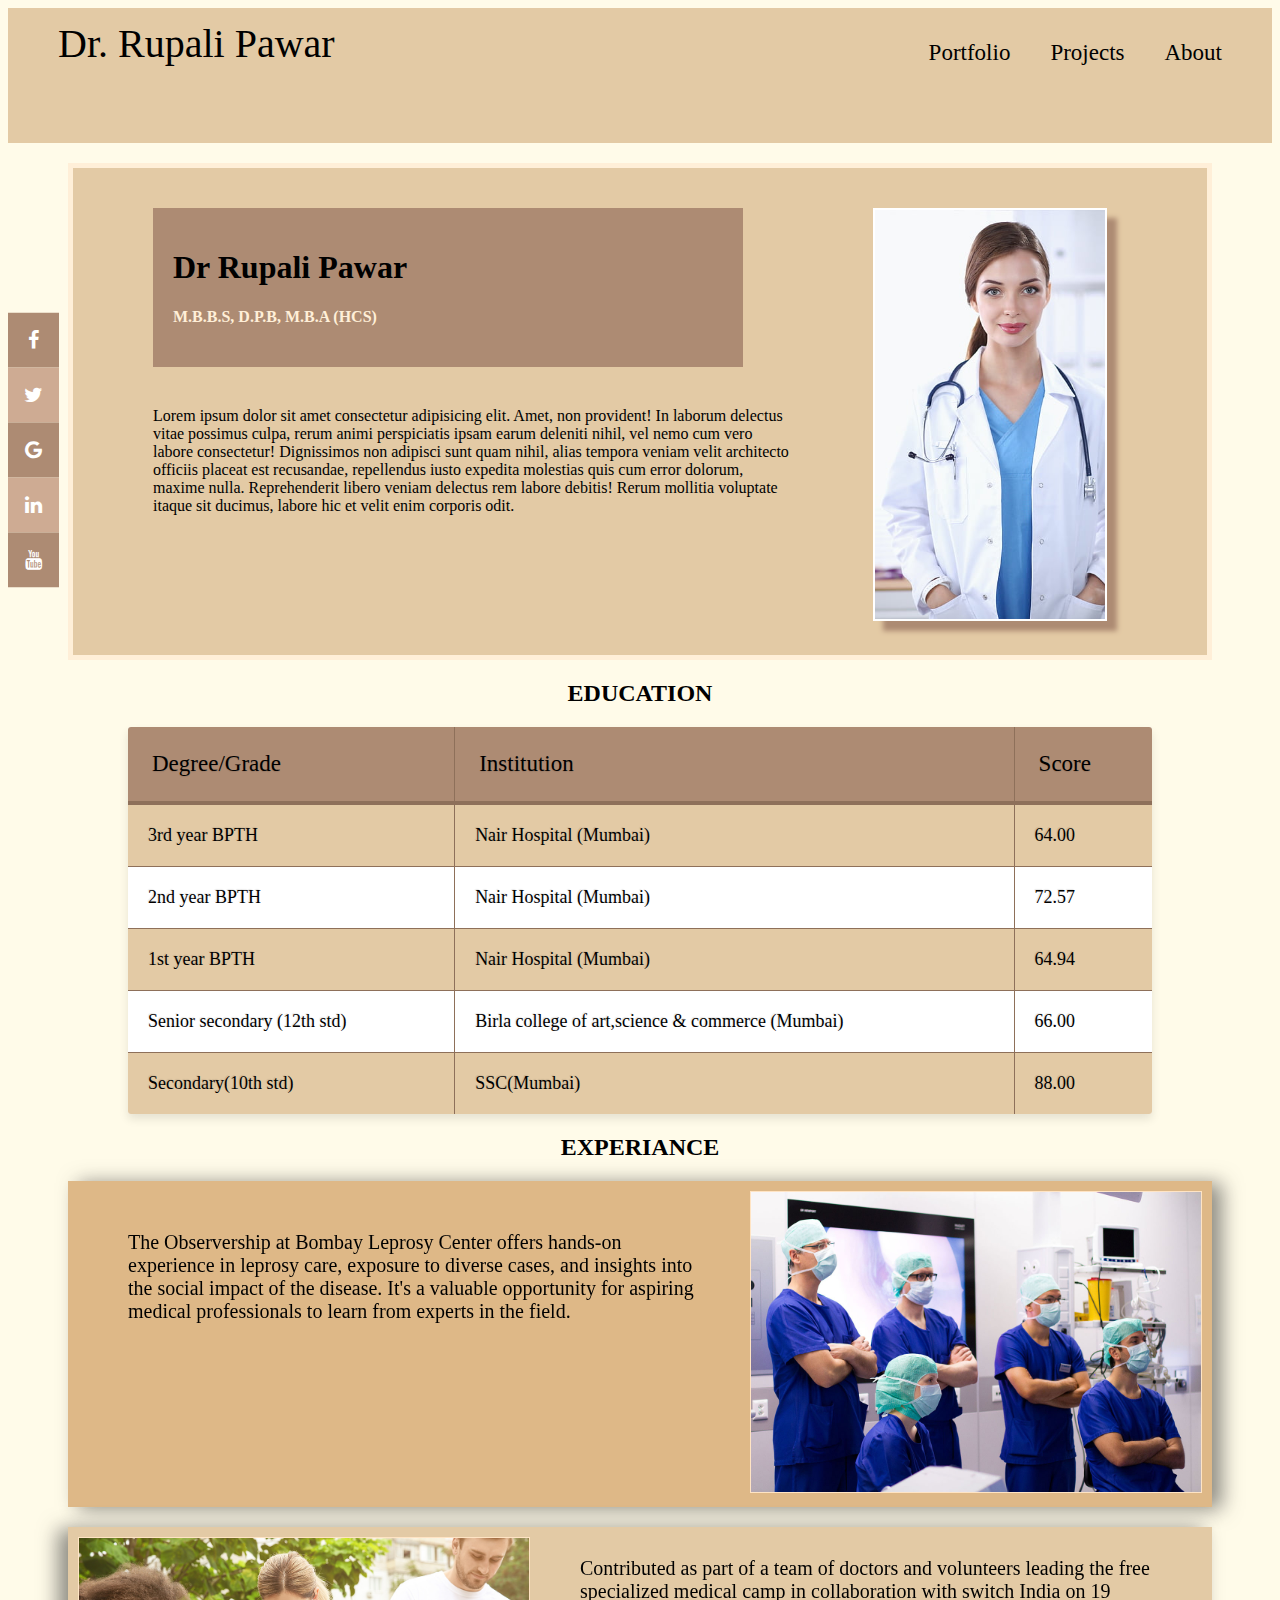
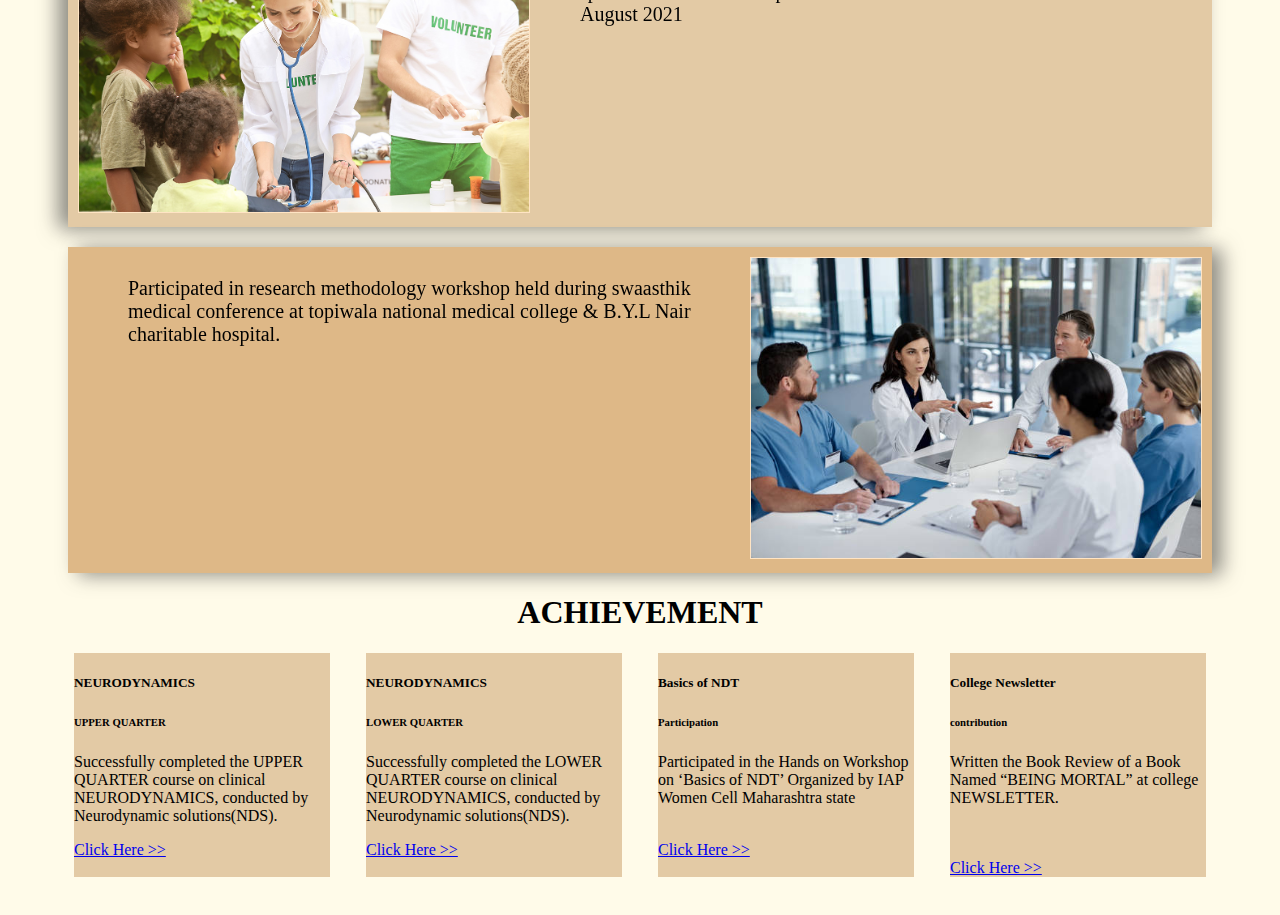
<file: index.html>
<!DOCTYPE html>
<html lang="en">

<head>
    <meta charset="UTF-8">
    <meta name="viewport" content="width=device-width, initial-scale=1.0">
    <title>Hello!!</title>
    <link href="https://cdn.jsdelivr.net/npm/bootstrap@5.3.1/dist/css/bootstrap.min.css" rel="stylesheet"
        integrity="sha384-4bw+/aepP/YC94hEpVNVgiZdgIC5+VKNBQNGCHeKRQN+PtmoHDEXuppvnDJzQIu9" crossorigin="anonymous">
    <script src="https://cdn.jsdelivr.net/npm/bootstrap@5.3.1/dist/js/bootstrap.bundle.min.js"
        integrity="sha384-HwwvtgBNo3bZJJLYd8oVXjrBZt8cqVSpeBNS5n7C8IVInixGAoxmnlMuBnhbgrkm"
        crossorigin="anonymous"></script>
    <link rel="stylesheet" href="https://cdnjs.cloudflare.com/ajax/libs/font-awesome/4.7.0/css/font-awesome.min.css">
    <link rel="stylesheet" href="style.css">
    <link rel="stylesheet" href="Home.css">
</head>

<body>

</body>
<div class="HomeNavbar">
    <ul>
        <li><a href="#home">About</a></li>
        <li><a href="/">Projects</a></li>
        <li><a href="/portfolio.html">Portfolio</a></li>
        <li style="float:left"><a class="active" href="/index.html">Dr. Rupali Pawar</a></li>
    </ul>
</div>
<div class="HomeSoc">
    <div class="icon-bar">
        <a href="#" class="facebook"><i class="fa fa-facebook"></i></a>
        <a href="#" class="twitter"><i class="fa fa-twitter"></i></a>
        <a href="#" class="google"><i class="fa fa-google"></i></a>
        <a href="#" class="linkedin"><i class="fa fa-linkedin"></i></a>
        <a href="#" class="youtube"><i class="fa fa-youtube"></i></a>
    </div>
</div>

<div class="Hero">
    <div class="Home-Card">
        <div class="designation">
            <div class="degree">
                <h1>Dr Rupali Pawar</h1>
                <h4 style="color: #ffefd8;">M.B.B.S, D.P.B, M.B.A (HCS)</h4>
            </div>
            <div class="desc">
                Lorem ipsum dolor sit amet consectetur adipisicing elit. Amet, non provident! In laborum delectus vitae
                possimus culpa, rerum animi perspiciatis ipsam earum deleniti nihil, vel nemo cum vero labore
                consectetur! Dignissimos non adipisci sunt quam nihil, alias tempora veniam velit architecto officiis
                placeat est recusandae, repellendus iusto expedita molestias quis cum error dolorum, maxime nulla.
                Reprehenderit libero veniam delectus rem labore debitis! Rerum mollitia voluptate itaque sit ducimus,
                labore hic et velit enim corporis odit.
            </div>
        </div>
        <div class="Hero-Img">
            <img src="./Media/doc-Hero.jpg" alt="" class="myImg">
        </div>
    </div>
</div>
<div class="education">
    <div class="EduHead">
        <h2>EDUCATION</h2>
    </div>
    <div class="table">
        <table class="table-fill">
            <thead>
                <tr>
                    <th class="text-left">Degree/Grade</th>
                    <th class="text-left">Institution</th>
                    <th class="text-left">Score</th>
                </tr>
            </thead>
            <tbody class="table-hover">
                <tr>
                    <td class="text-left">3rd year BPTH</td>
                    <td class="text-left">Nair Hospital (Mumbai)</td>
                    <td class="text-left">64.00</td>
                </tr>
                <tr>
                    <td class="text-left">2nd year BPTH </td>
                    <td class="text-left">Nair Hospital (Mumbai)</td>
                    <td class="text-left">72.57</td>
                </tr>
                <tr>
                    <td class="text-left">1st year BPTH</td>
                    <td class="text-left">Nair Hospital (Mumbai)</td>
                    <td class="text-left">64.94 </td>
                </tr>
                <tr>
                    <td class="text-left">Senior secondary (12th
                        std)</td>
                    <td class="text-left">Birla college of
                        art,science & commerce
                        (Mumbai)
                    </td>
                    <td class="text-left">66.00</td>
                </tr>
                <tr>
                    <td class="text-left">Secondary(10th std) </td>
                    <td class="text-left">SSC(Mumbai)</td>
                    <td class="text-left">88.00</td>
                </tr>
            </tbody>
        </table>
    </div>
</div>
<div class="experiance">
    <div class="HeadExp">
        <H2>EXPERIANCE</H2>
    </div>
    <div class="expCard">
        <div class="expCard1">
            <div class="expDesc">
                <p>
                    The Observership at Bombay Leprosy Center offers hands-on experience in leprosy care, exposure to
                    diverse cases, and insights into the social impact of the disease. It's a valuable opportunity for
                    aspiring medical professionals to learn from experts in the field.
                </p>
            </div>
            <div class="expImg">
                <img src="./Media/Observership.jpg" alt="" class="card-Img">
            </div>
        </div>
        <div class="expCard2">
            <div class="expImg">
                <img src="./Media/volunteer-medical-student.jpg" alt="" class="card-Img">
            </div>
            <div class="expDesc">
                Contributed as part of a team of doctors and volunteers
                leading the free specialized medical camp in collaboration
                with switch India on 19 August 2021
            </div>
        </div>
        <div class="expCard1">
            <div class="expDesc">
                Participated in research methodology workshop held
                during swaasthik medical conference at topiwala national
                medical college & B.Y.L Nair charitable hospital.
            </div>
            <div class="expImg">
                <img src="./Media/workshop.jpg" alt="" class="card-Img">
            </div>
        </div>
    </div>
</div>
<div class="achivement">
    <div class="Achi-Head">
        <h1>
            ACHIEVEMENT
        </h1>
    </div>
    <div class="row1">
        <div class="card" style="width: 16rem;">
            <div class="card-body">
                <h5 class="card-title">NEURODYNAMICS</h5>
                <h6 class="card-subtitle mb-2 text-body-secondary">UPPER QUARTER</h6>
                <p class="card-text">Successfully completed the UPPER QUARTER course on
                    clinical NEURODYNAMICS, conducted by Neurodynamic
                    solutions(NDS).
                </p>
                <a href="#" class="card-link">Click Here >></a>
            </div>
        </div>
        <div class="card" style="width: 16rem;">
            <div class="card-body">
                <h5 class="card-title">NEURODYNAMICS</h5>
                <h6 class="card-subtitle mb-2 text-body-secondary">LOWER QUARTER</h6>
                <p class="card-text">Successfully completed the LOWER QUARTER course on
                    clinical NEURODYNAMICS, conducted by Neurodynamic
                    solutions(NDS).
                </p>
                <a href="#" class="card-link">Click Here >></a>
            </div>
        </div>
        <div class="card" style="width: 16rem;">
            <div class="card-body">
                <h5 class="card-title">Basics of NDT</h5>
                <h6 class="card-subtitle mb-2 text-body-secondary">Participation</h6>
                <p class="card-text">Participated in the Hands on Workshop on ‘Basics of NDT’ Organized by IAP Women
                    Cell Maharashtra state</p>
                <br>
                <a href="#" class="card-link">Click Here >></a>
            </div>
        </div>
        <div class="card" style="width: 16rem;">
            <div class="card-body">
                <h5 class="card-title">College Newsletter</h5>
                <h6 class="card-subtitle mb-2 text-body-secondary">contribution </h6>
                <p class="card-text">Written the Book Review of a
                    Book Named “BEING
                    MORTAL” at college
                    NEWSLETTER.</p>
                <br><br>
                <a href="#" class="card-link">Click Here >></a>
            </div>
        </div>
    </div>
</div>

</html>
</file>
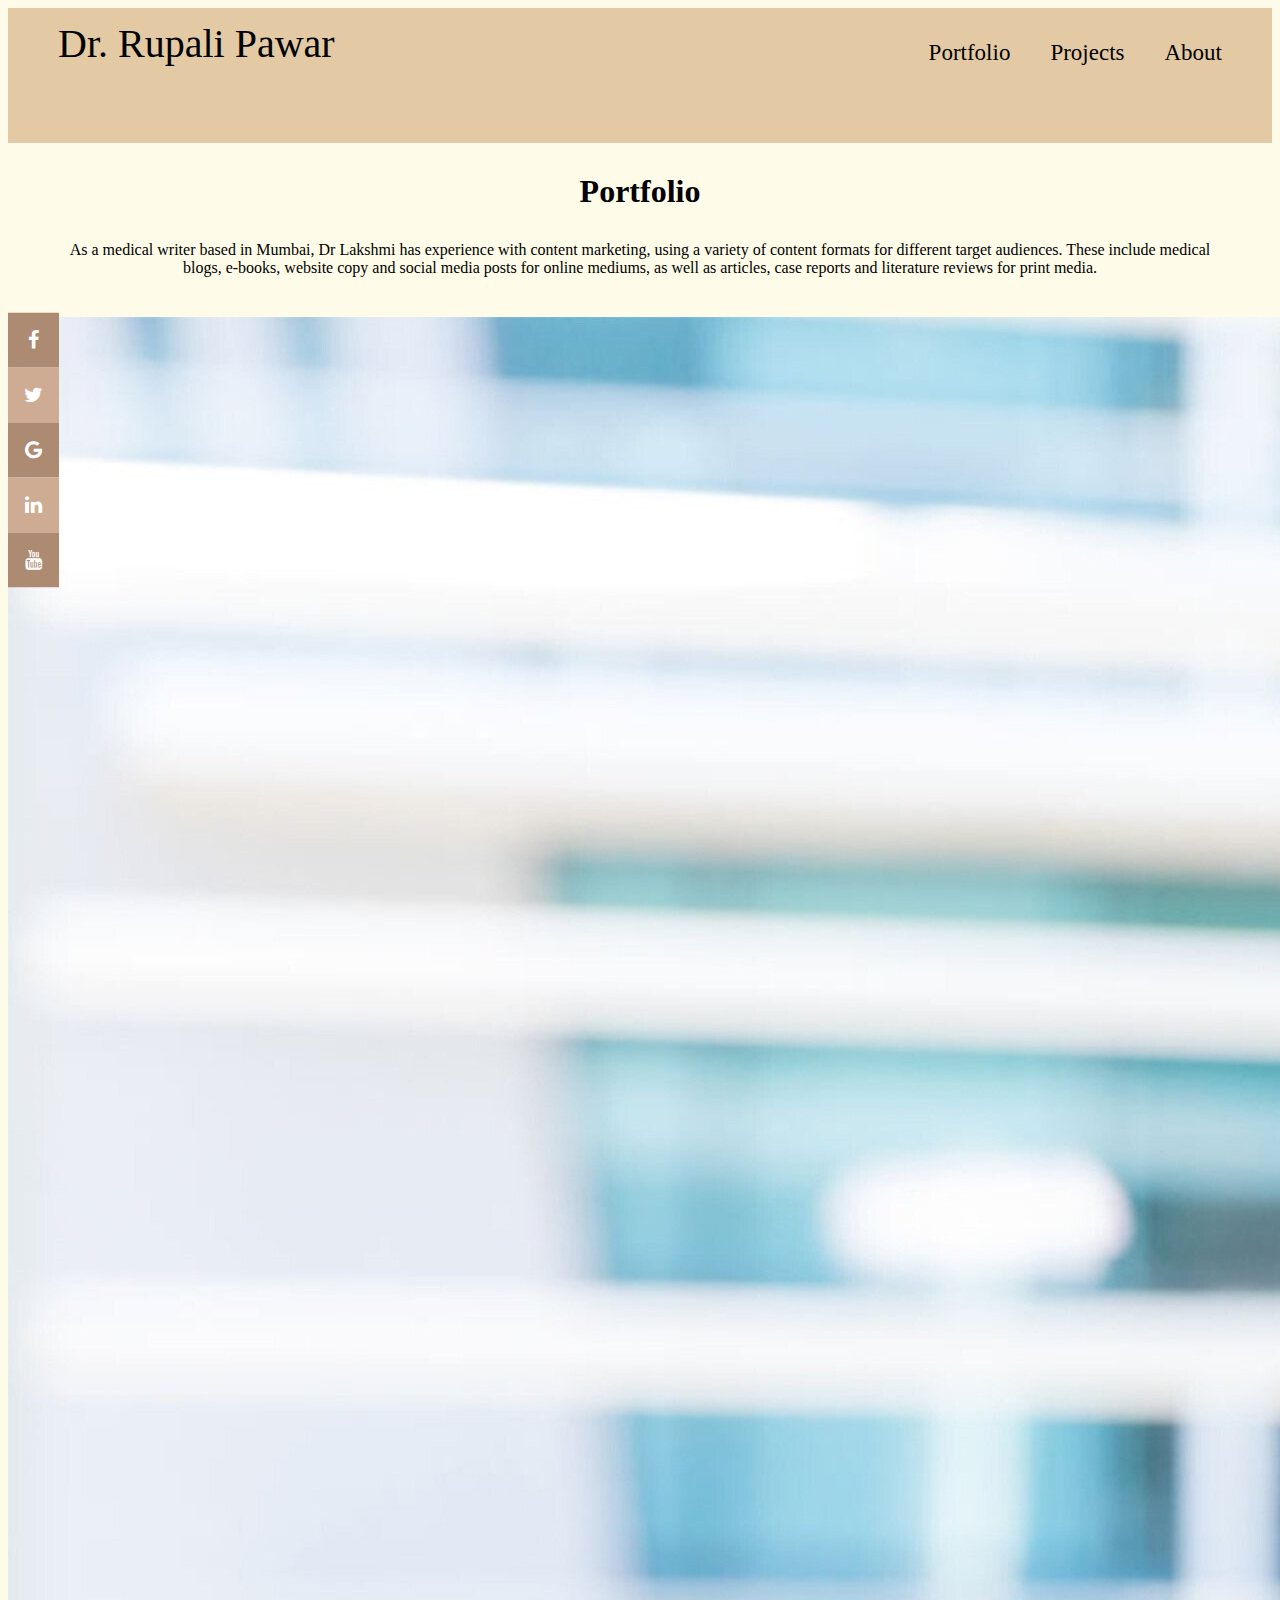
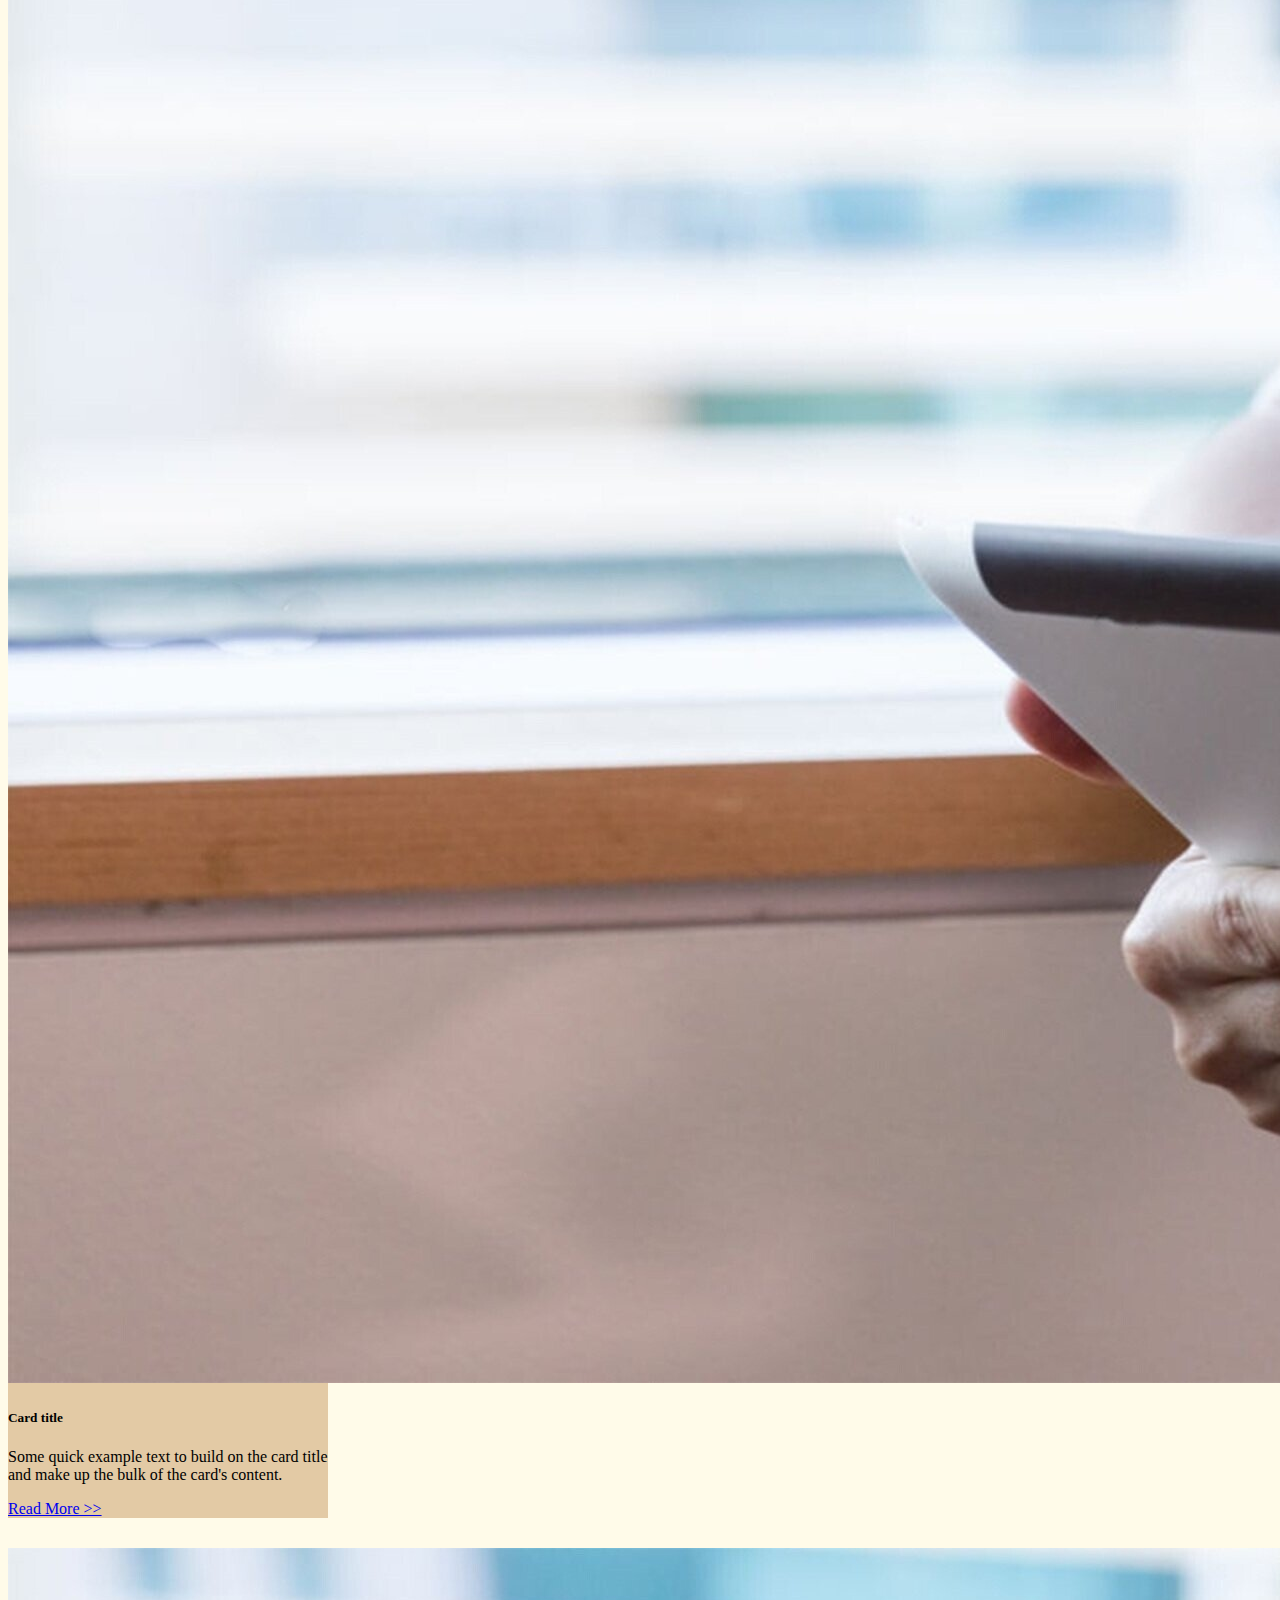
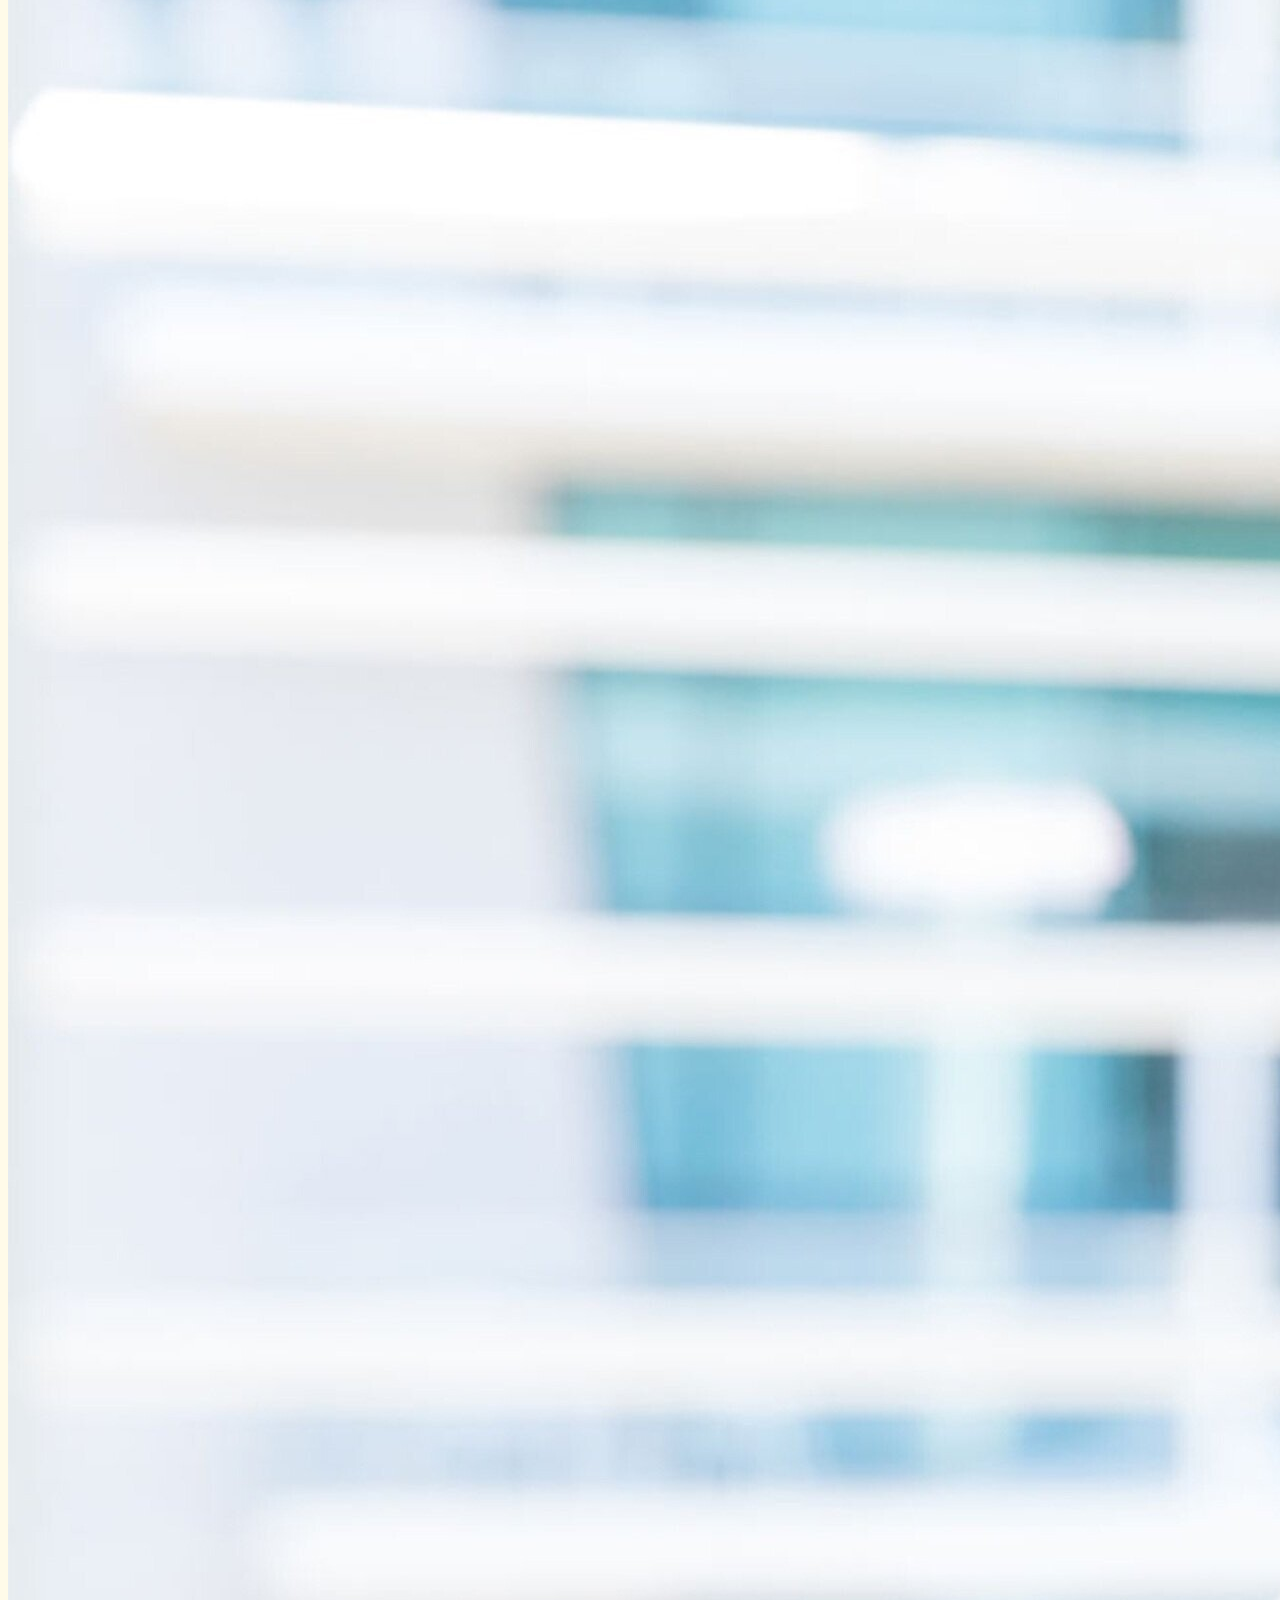
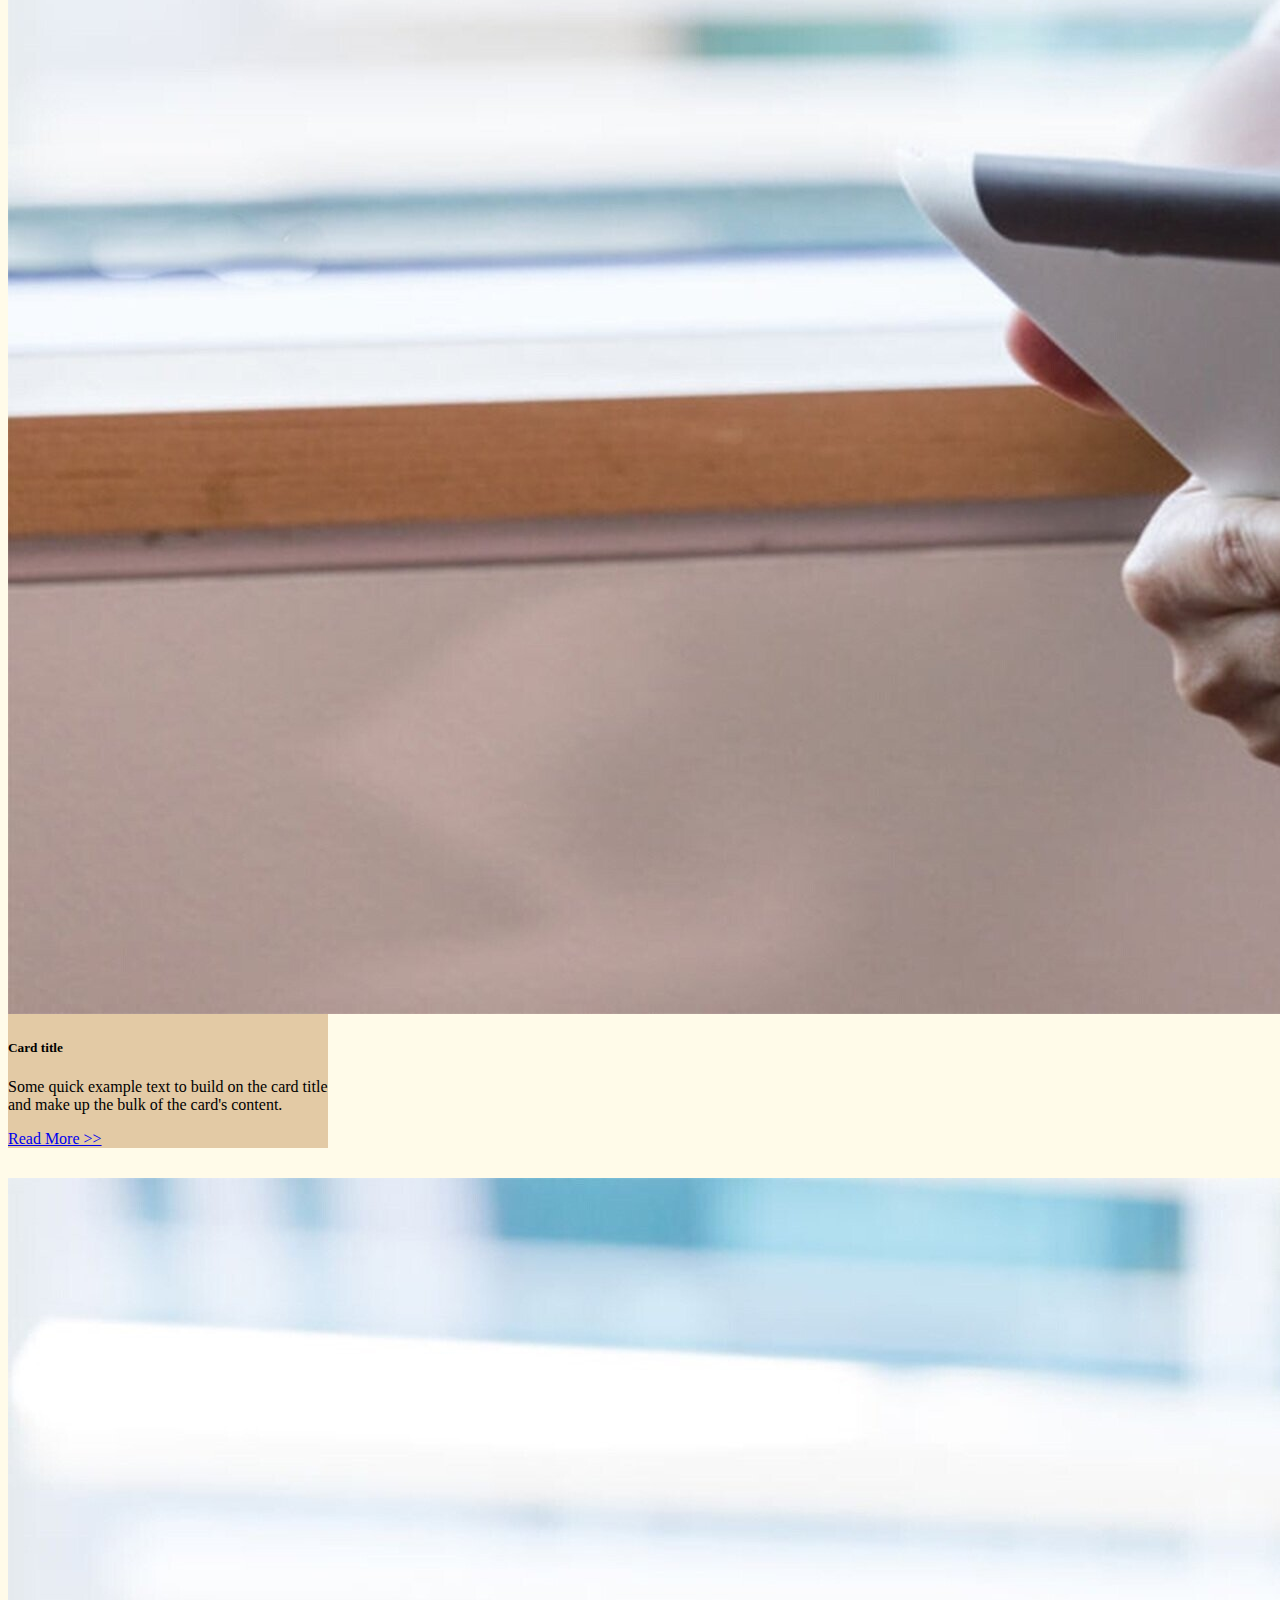
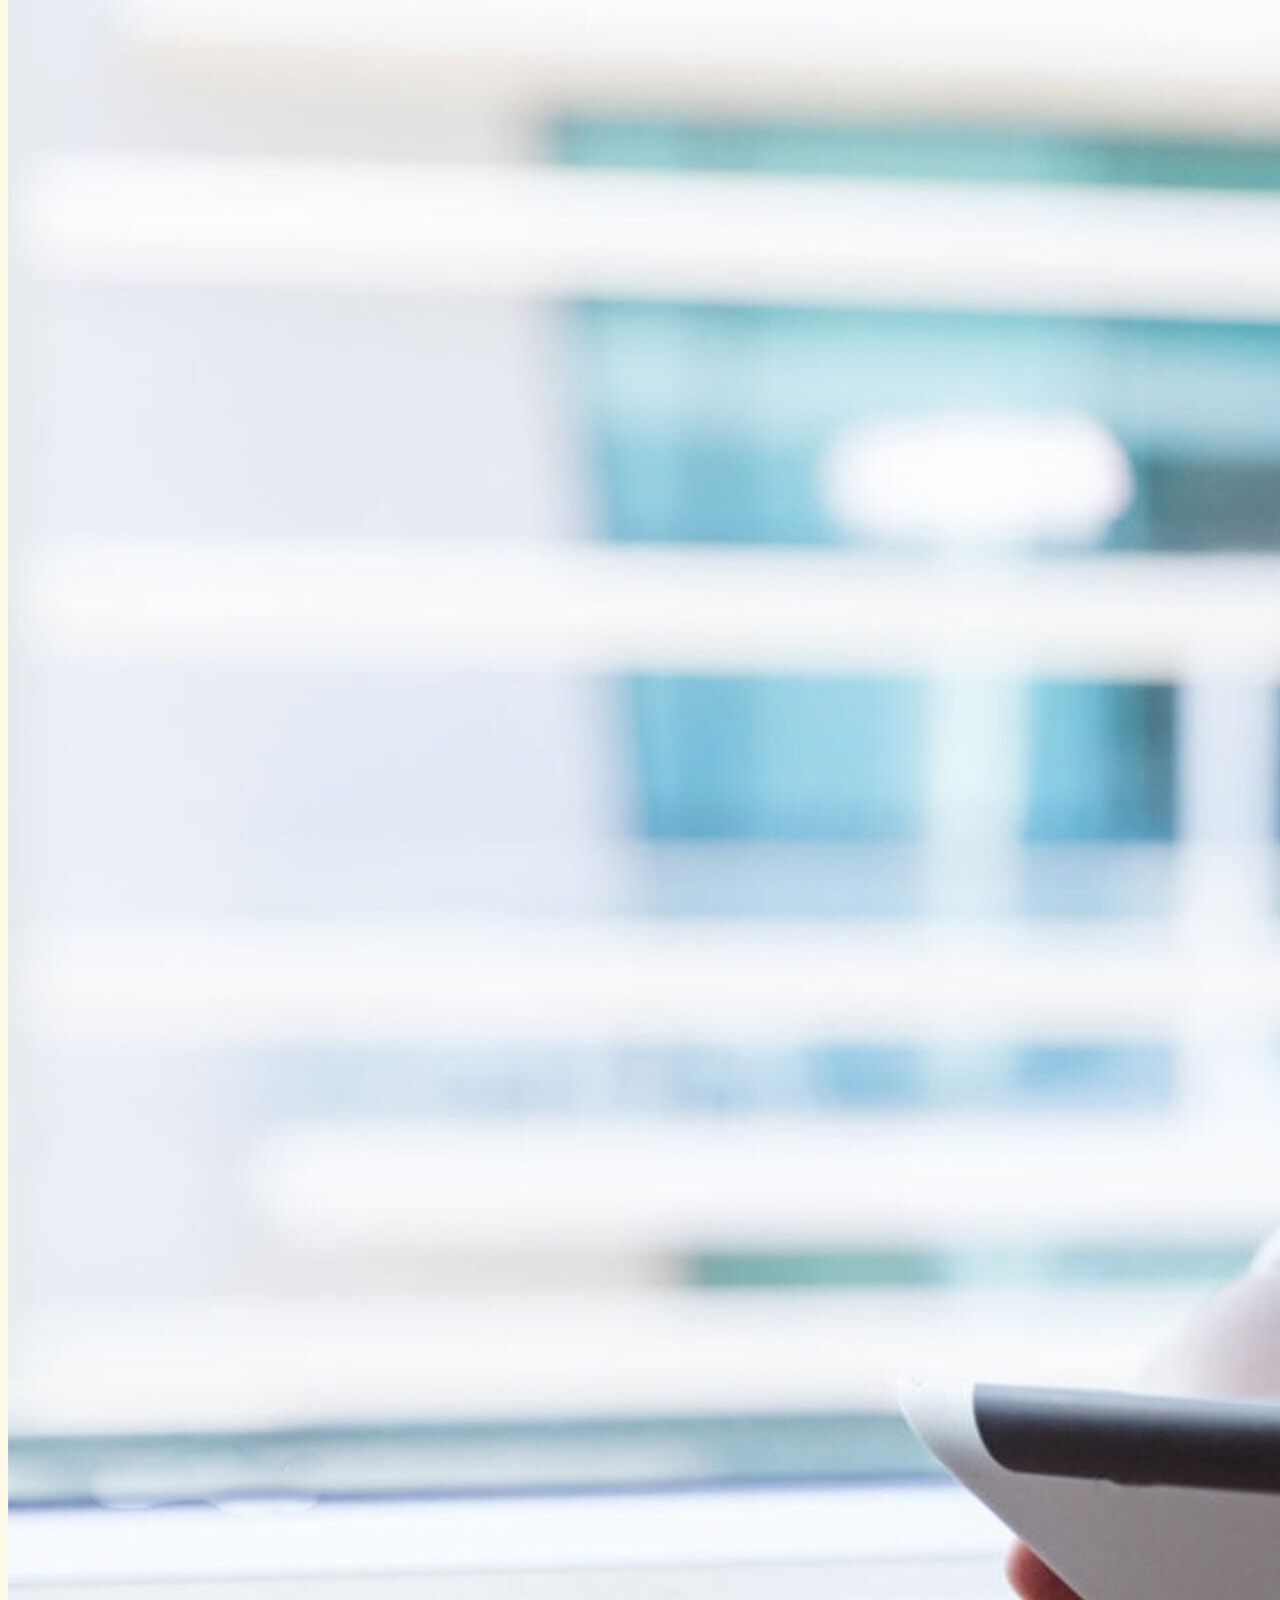
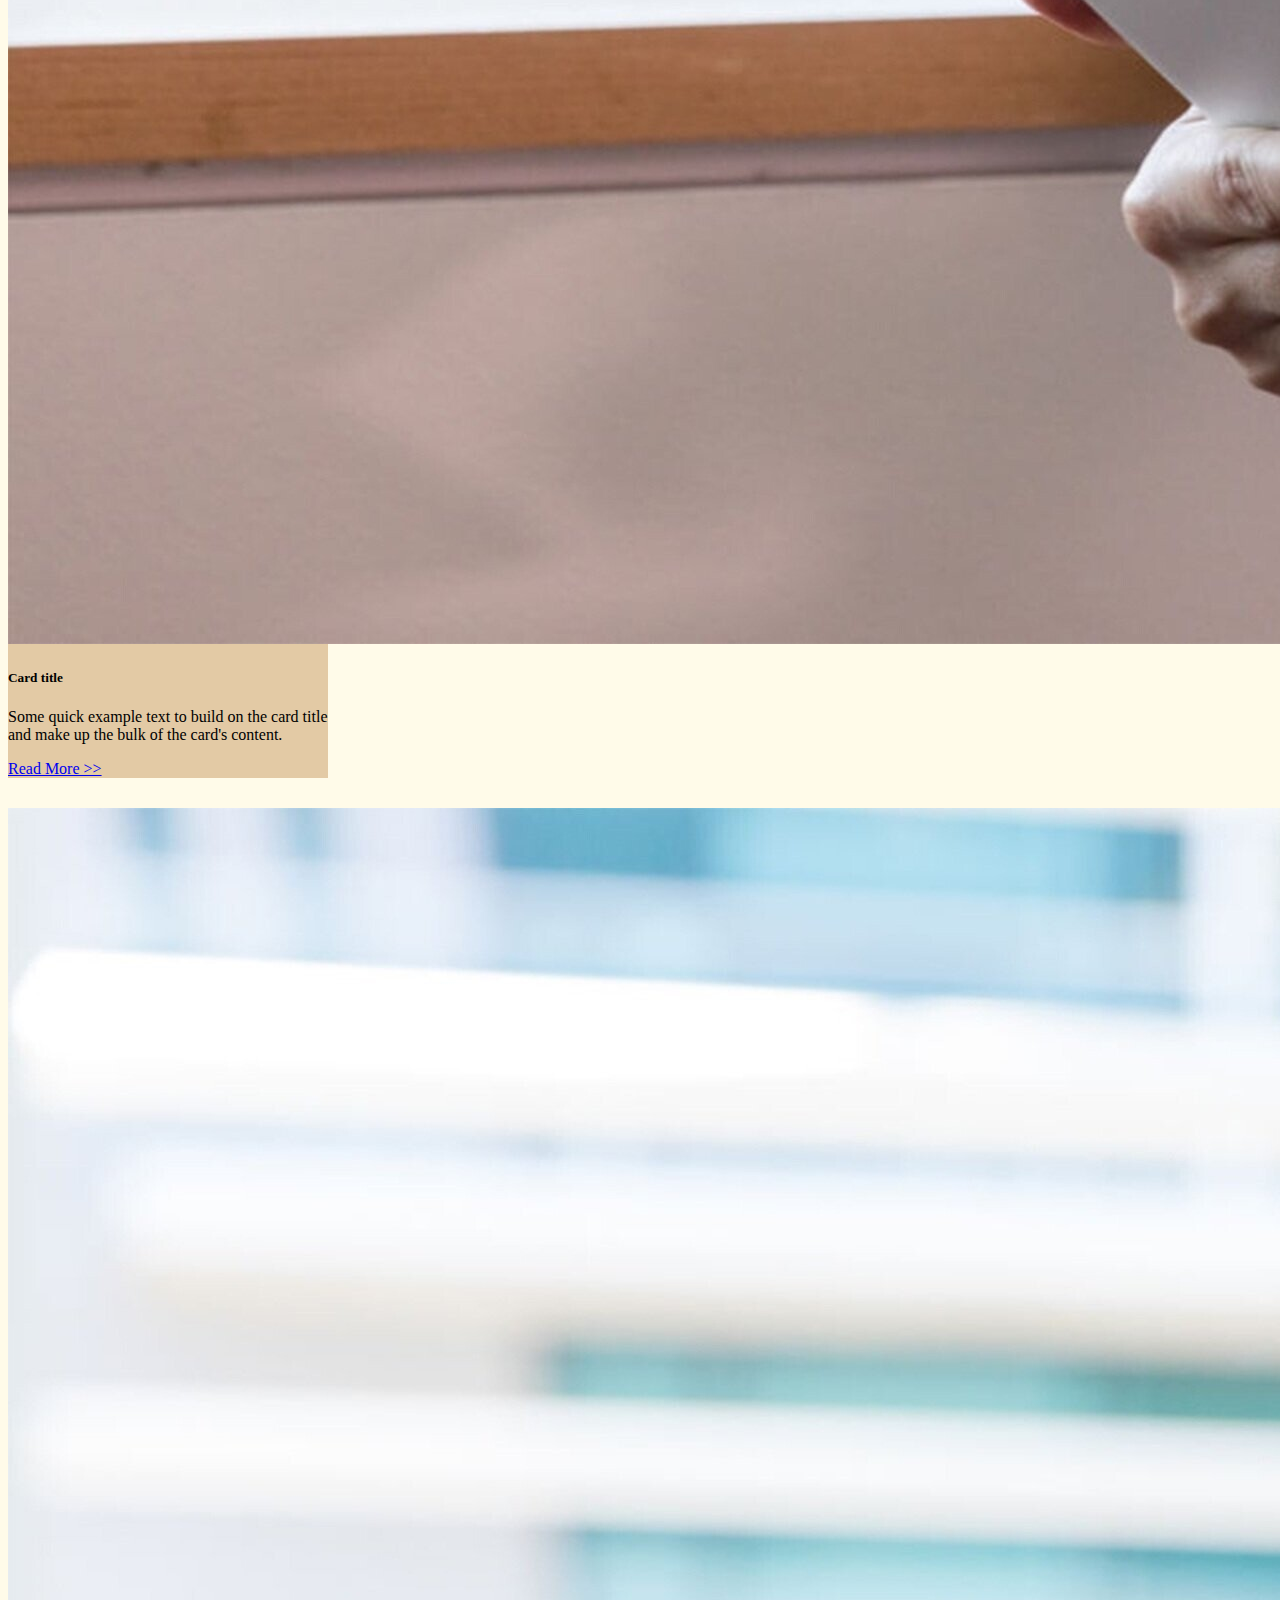
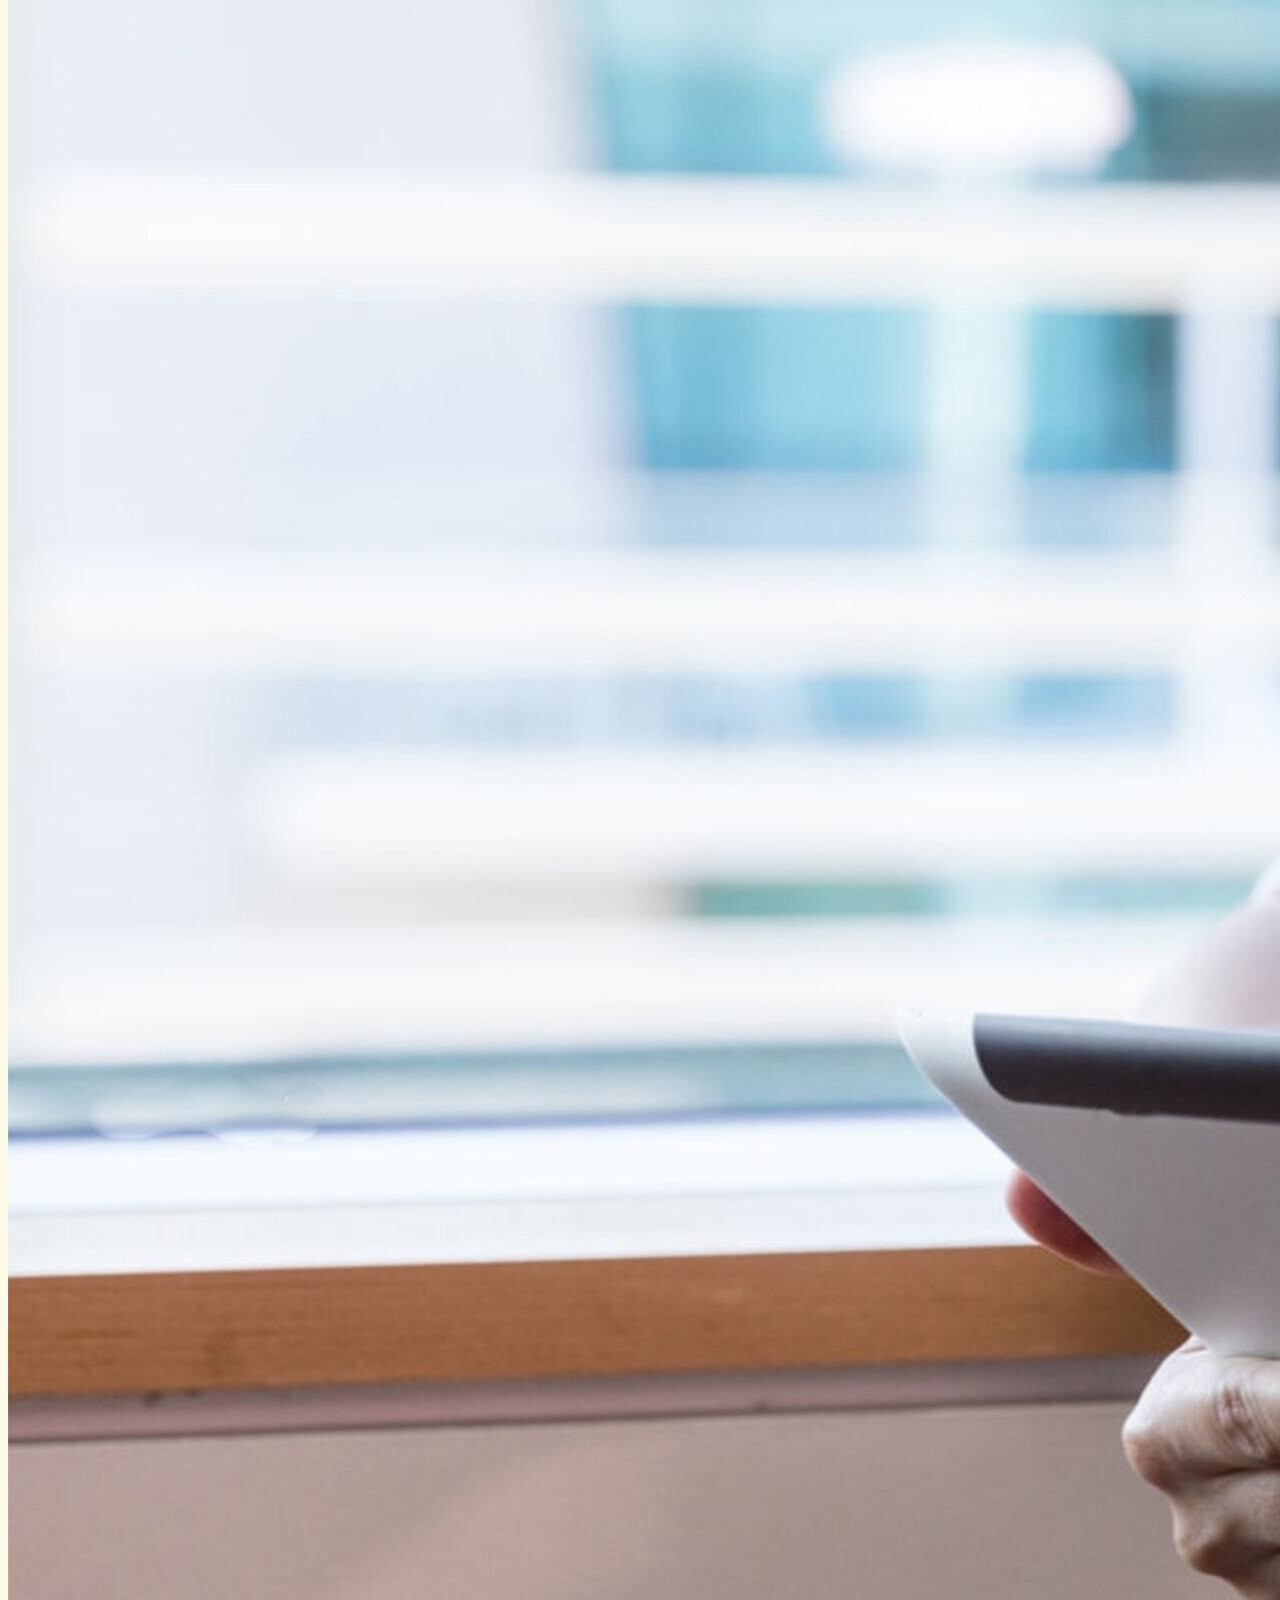
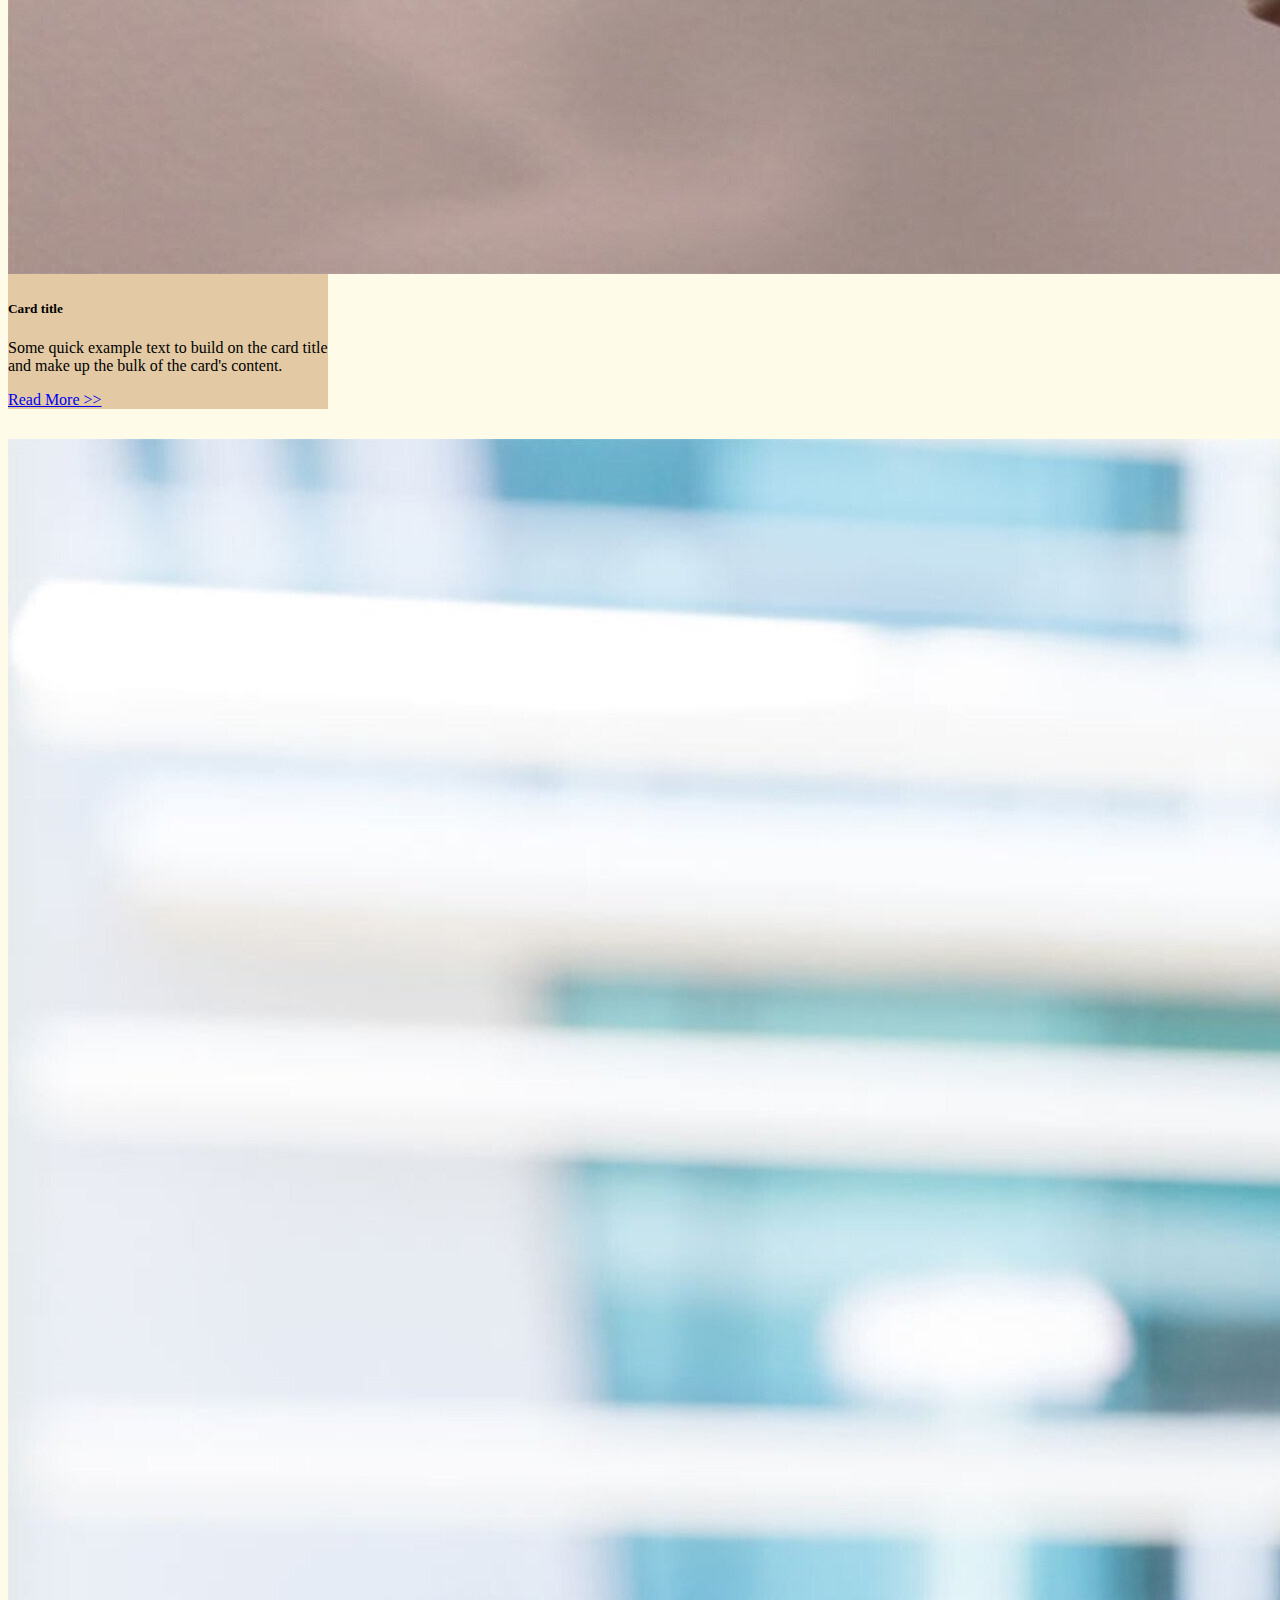
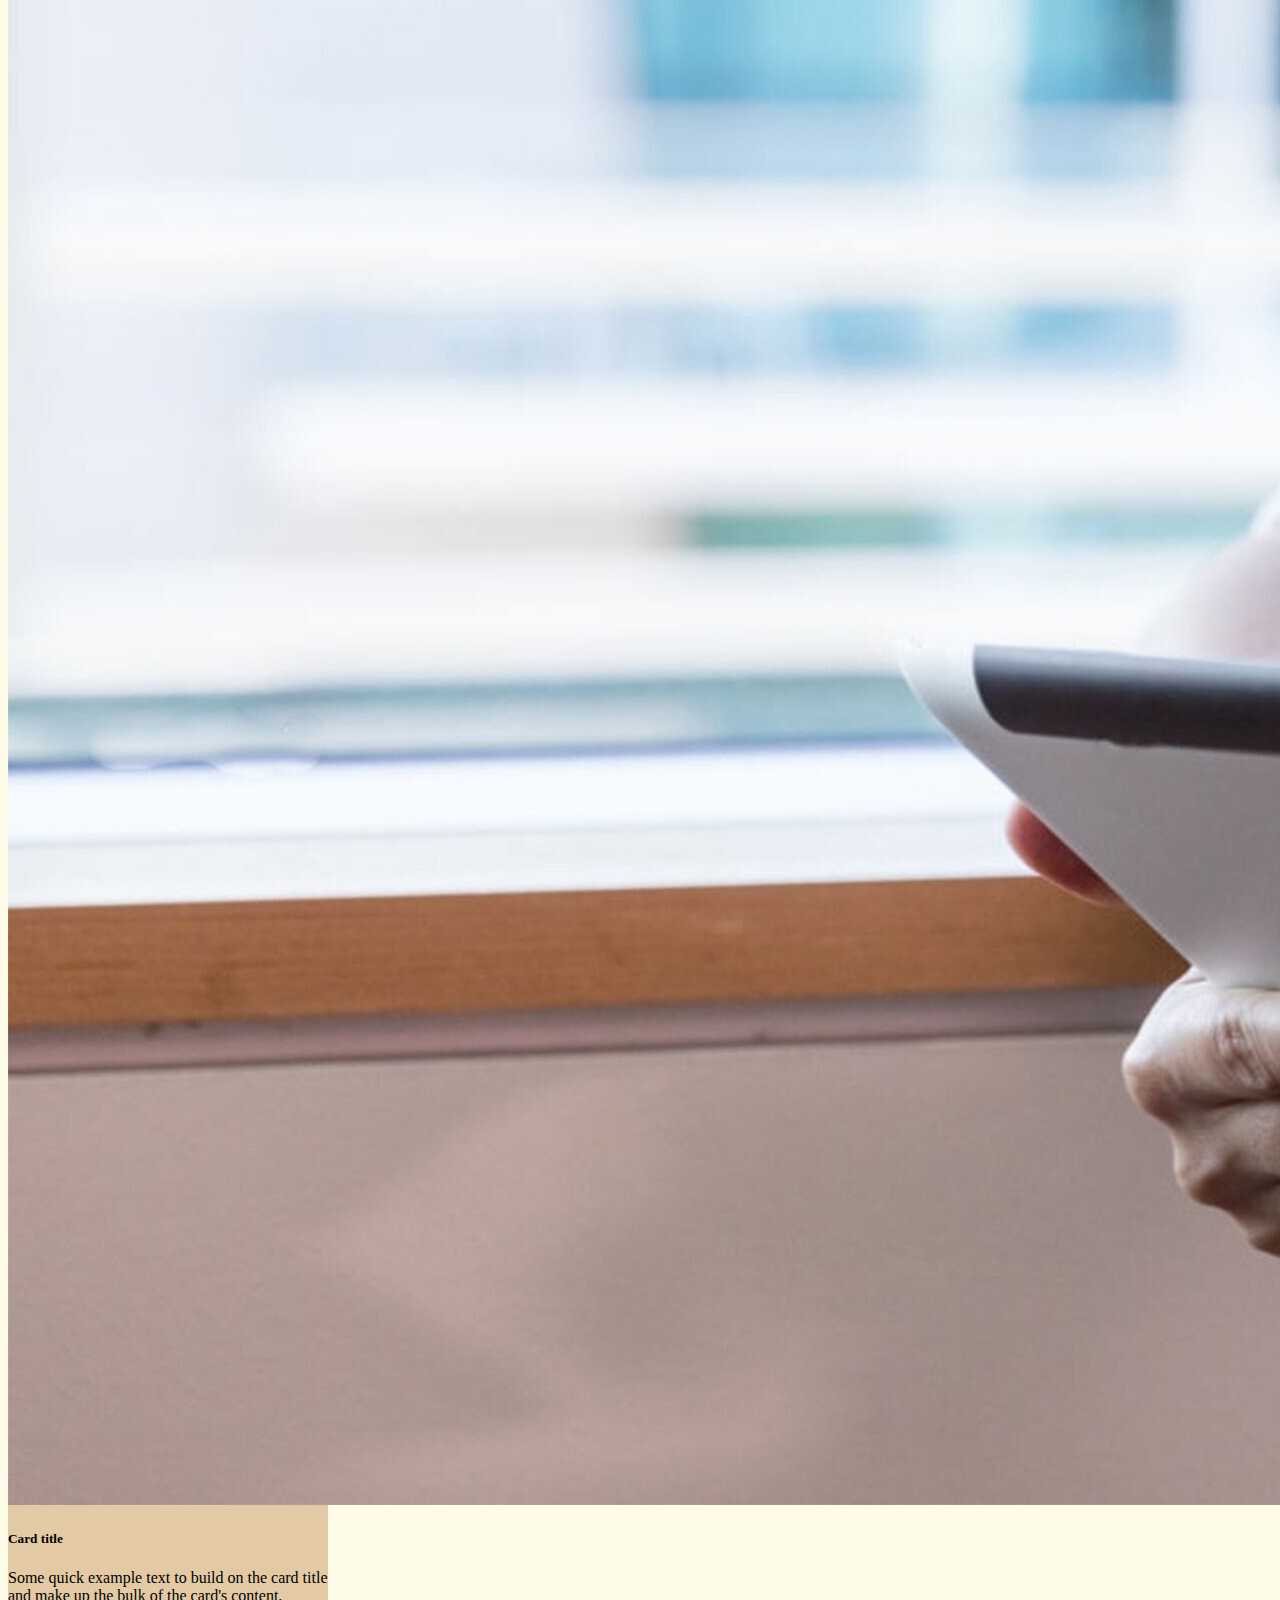
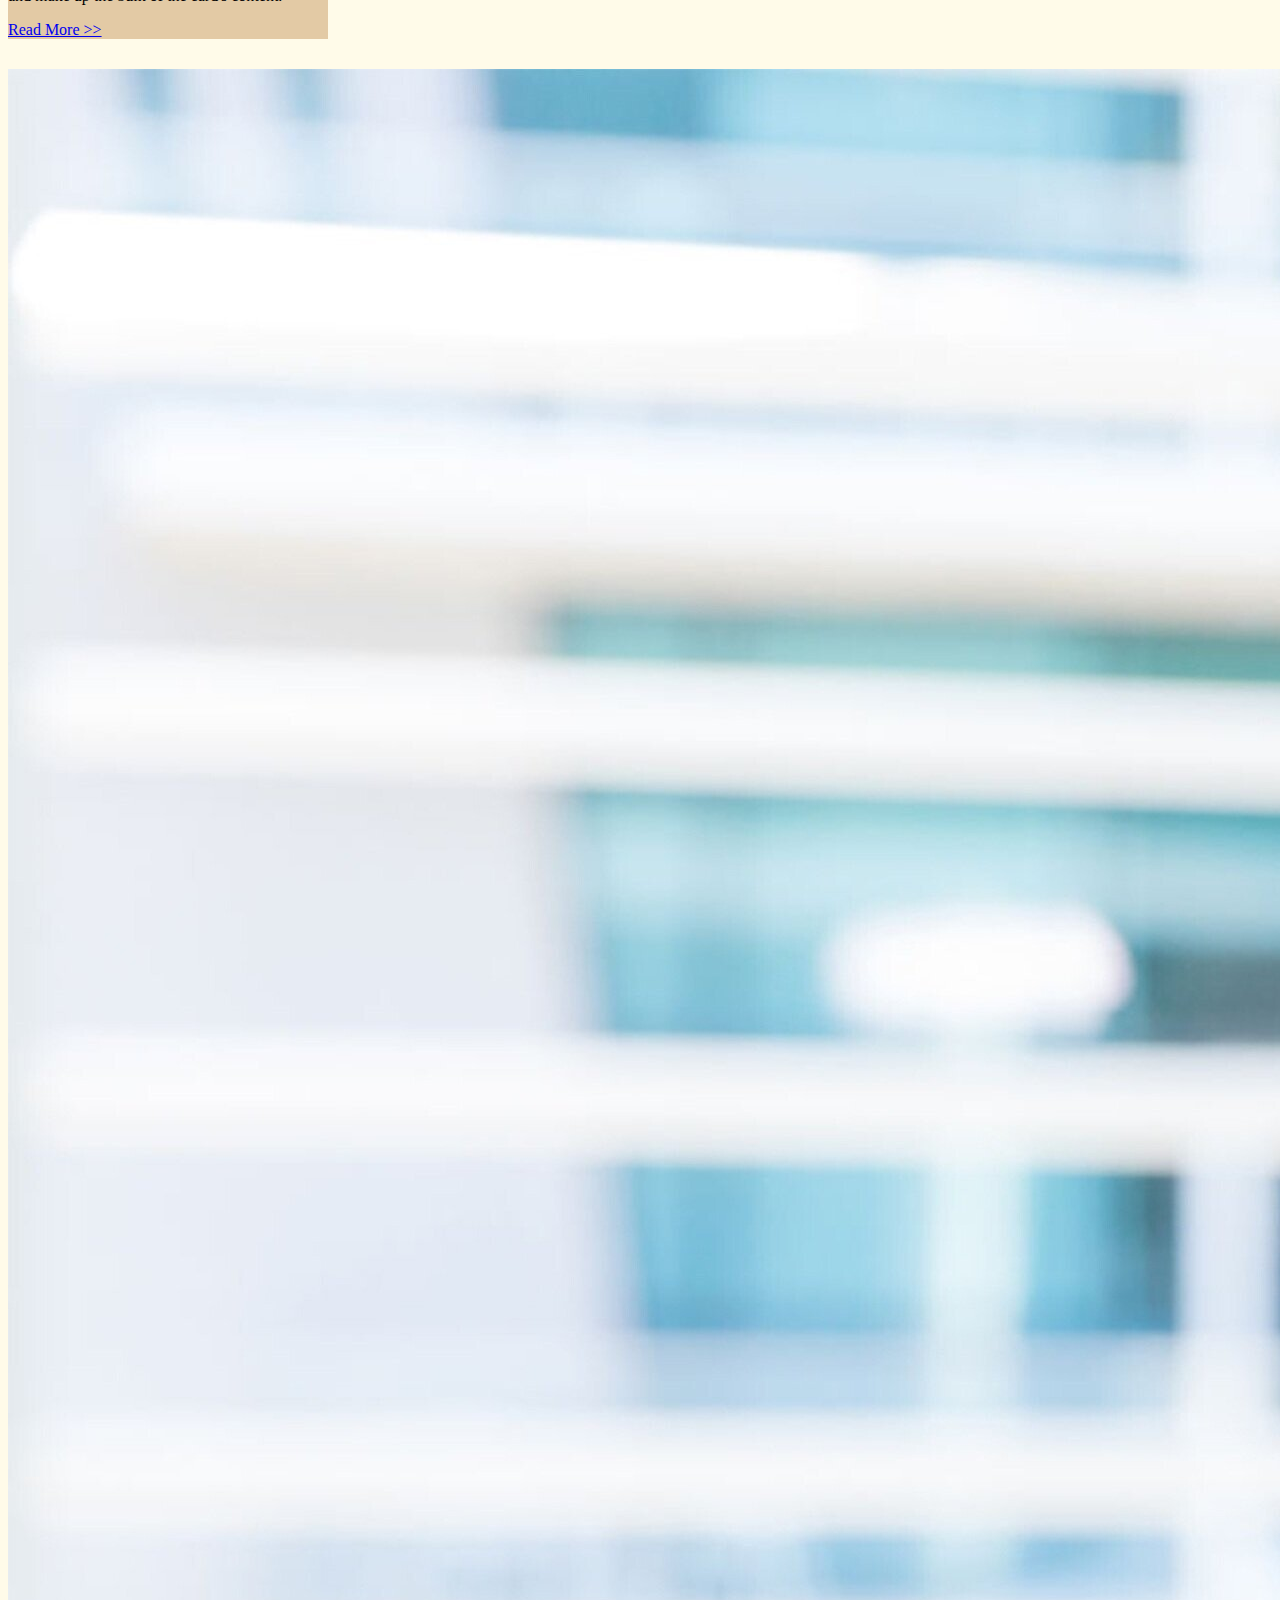
<file: portfolio.html>
<!DOCTYPE html>
<html lang="en">

<head>
    <meta charset="UTF-8">
    <meta name="viewport" content="width=device-width, initial-scale=1.0">
    <title>Document</title>
    <link href="https://cdn.jsdelivr.net/npm/bootstrap@5.3.1/dist/css/bootstrap.min.css" rel="stylesheet"
        integrity="sha384-4bw+/aepP/YC94hEpVNVgiZdgIC5+VKNBQNGCHeKRQN+PtmoHDEXuppvnDJzQIu9" crossorigin="anonymous">
    <script src="https://cdn.jsdelivr.net/npm/bootstrap@5.3.1/dist/js/bootstrap.bundle.min.js"
        integrity="sha384-HwwvtgBNo3bZJJLYd8oVXjrBZt8cqVSpeBNS5n7C8IVInixGAoxmnlMuBnhbgrkm"
        crossorigin="anonymous"></script>
    <link rel="stylesheet" href="https://cdnjs.cloudflare.com/ajax/libs/font-awesome/4.7.0/css/font-awesome.min.css">
    <link rel="stylesheet" href="style.css">

</head>

<body>
    <ul>
        <li><a href="#home">About</a></li>
        <li><a href="/">Projects</a></li>
        <li><a href="projectR.github.io/portfolio.html">Portfolio</a></li>
        <li style="float:left"><a class="active" href="/index.html">Dr. Rupali Pawar</a></li>
    </ul>
    <div>
        <div class="icon-bar">
            <a href="#" class="facebook"><i class="fa fa-facebook"></i></a>
            <a href="#" class="twitter"><i class="fa fa-twitter"></i></a>
            <a href="#" class="google"><i class="fa fa-google"></i></a>
            <a href="#" class="linkedin"><i class="fa fa-linkedin"></i></a>
            <a href="#" class="youtube"><i class="fa fa-youtube"></i></a>
        </div>
    </div>
    <div class="header">
        <h1>
            Portfolio
        </h1>
        <p class="header-text">
            As a medical writer based in Mumbai, Dr Lakshmi has experience with content marketing, using a variety of
            content formats for different target audiences. These include medical blogs, e-books, website copy and
            social media posts for online mediums, as well as articles, case reports and literature reviews for print
            media.
        </p>
    </div>
    <div class="cardBody">
        <div class="container text-center">
            <div class="row">
                <div class="col">
                    <div class="card" style="width: 20rem;">
                        <img src="/Media/img1.jpg" class="card-img-top" alt="...">
                        <div class="card-body">
                            <h5 class="card-title">Card title</h5>
                            <p class="card-text">Some quick example text to build on the card title and make up the bulk
                                of
                                the card's content.</p>
                            <a href="#" class="">Read More >></a>
                        </div>
                    </div>
                </div>
                <div class="col">
                    <div class="card" style="width: 20rem;">
                        <img src="/Media/img1.jpg" class="card-img-top" alt="...">
                        <div class="card-body">
                            <h5 class="card-title">Card title</h5>
                            <p class="card-text">Some quick example text to build on the card title and make up the bulk
                                of
                                the card's content.</p>
                            <a href="#" class="">Read More >></a>
                        </div>
                    </div>
                </div>
                <div class="col">
                    <div class="card" style="width: 20rem;">
                        <img src="/Media/img1.jpg" class="card-img-top" alt="...">
                        <div class="card-body">
                            <h5 class="card-title">Card title</h5>
                            <p class="card-text">Some quick example text to build on the card title and make up the bulk
                                of
                                the card's content.</p>
                            <a href="#" class="">Read More >></a>
                        </div>
                    </div>
                </div>
            </div>
            <div class="row">
                <div class="col">
                    <div class="card" style="width: 20rem;">
                        <img src="/Media/img1.jpg" class="card-img-top" alt="...">
                        <div class="card-body">
                            <h5 class="card-title">Card title</h5>
                            <p class="card-text">Some quick example text to build on the card title and make up the bulk
                                of
                                the card's content.</p>
                            <a href="#" class="">Read More >></a>
                        </div>
                    </div>
                </div>
                <div class="col">
                    <div class="card" style="width: 20rem;">
                        <img src="/Media/img1.jpg" class="card-img-top" alt="...">
                        <div class="card-body">
                            <h5 class="card-title">Card title</h5>
                            <p class="card-text">Some quick example text to build on the card title and make up the bulk
                                of
                                the card's content.</p>
                            <a href="#" class="">Read More >></a>
                        </div>
                    </div>
                </div>
                <div class="col">
                    <div class="card" style="width: 20rem;">
                        <img src="/Media/img1.jpg" class="card-img-top" alt="...">
                        <div class="card-body">
                            <h5 class="card-title">Card title</h5>
                            <p class="card-text">Some quick example text to build on the card title and make up the bulk
                                of
                                the card's content.</p>
                            <a href="#" class="">Read More >></a>
                        </div>
                    </div>
                </div>
            </div>
        </div>
    </div>
</body>
<footer style="margin-bottom: -30px;">
    <div class="card text-center">
        <div class="card-body">
            <h5 class="card-title">Special title treatment</h5>
            <p class="card-text">With supporting text below as a natural lead-in to additional content.</p>
            <a href="#" class="btn btn-primary">Thank You! !!</a>
        </div>
    </div>
</footer>

</html>
</file>
<file: style.css>
* {
  font-family: "Times New Roman", serif;
}
body {
  background-color: #fffbe9;
}
ul {
  height: 15vh;
  list-style-type: none;
  margin: 0;
  padding: 0 30px;
  overflow: hidden;
  background-color: #e3caa5;
}

li {
  float: right;
}

li a {
  display: block;
  font-size: 23px;
  color: black;
  text-align: center;
  margin-top: 12px;
  padding: 20px;
  text-decoration: none;
  font-weight: 500;
}
.active {
  font-size: 40px;
  margin-top: -8px;
}
.active:hover {
  color: white;
}
li a:hover:not(.active) {
  color: brown;
}
.cardBody {
  margin-top: 30px;
}
.card {
  margin-bottom: 30px;
  background-color: #e3caa5;
}
.icon-bar {
  position: fixed;
  top: 50%;
  -webkit-transform: translateY(-50%);
  -ms-transform: translateY(-50%);
  transform: translateY(-50%);
}

.icon-bar a {
  display: block;
  text-align: center;
  padding: 16px;
  transition: all 0.3s ease;
  color: white;
  font-size: 20px;
}

.icon-bar a:hover {
  background-color: #000;
}

.facebook {
  background: #ad8b73;
  color: white;
}

.twitter {
  background: #ceab93;
  color: white;
}

.google {
  background: #ad8b73;
  color: white;
}

.linkedin {
  background: #ceab93;
  color: white;
}

.youtube {
  background: #ad8b73;
  color: white;
}
.header {
  margin-top: 30px;
  text-align: center;
}
.header-text {
  padding: 10px 60px;
}
</file>
<file: Home.css>
.Home-Card {
  height: auto;
  background-color: #e3caa5;
  margin: 20px 60px;
  border: #ffefd8 solid 5px;
  display: flex;
  justify-content: space-around;
}
.degree {
  background-color: #ad8b73;
  padding: 20px;
  margin: 40px 80px;
}
.desc {
  padding: 0px 30px 0px 80px;
  margin-bottom: 20px;
}
.Hero-Img {
  margin: auto 100px auto 50px;
  padding: 40px 0px 30px 0px;
}
.myImg {
  width: 230px;
  border: 2px solid #fff;
  background: url(Media/doc-Hero.jpg) no-repeat;
  box-shadow: 10px 10px 5px #ad8b73;
  -moz-box-shadow: 10px 10px 5px #ad8b73;
  -webkit-box-shadow: 10px 10px 5px #ad8b73;
  -khtml-box-shadow: 10px 10px 5px #ad8b73;
}
.EduHead {
  text-align: center;
  margin: 20px;
}

@import url(https://fonts.googleapis.com/css?family=Roboto:400,500,700,300,100);

/*** Table Styles **/
.table {
  margin: 20px 0px;
}
.table-fill {
  background: white;
  border-radius: 3px;
  border-collapse: collapse;
  height: 320px;
  margin: auto;
  max-width: 80vw;
  padding: 5px;
  width: 100%;
  box-shadow: 0 5px 10px rgba(0, 0, 0, 0.1);
  animation: float 5s infinite;
}

th {
  color: #000000;
  background: #ad8b73;
  border-bottom: 4px solid #8e705a;
  border-right: 1px solid #8e705a;
  font-size: 23px;
  font-weight: 100;
  padding: 24px;
  text-align: left;
  text-shadow: 0 1px 1px rgba(0, 0, 0, 0.1);
  vertical-align: middle;
}

th:first-child {
  border-top-left-radius: 3px;
}

th:last-child {
  border-top-right-radius: 3px;
  border-right: none;
}

tr {
  border-top: 1px solid #8e705a;
  border-bottom: 1px solid #8e705a;
  color: #000000;
  font-size: 16px;
  font-weight: normal;
  text-shadow: 0 1px 1px rgba(256, 256, 256, 0.1);
}

tr:hover td {
  background: #4e5066;
  color: #ffffff;
  border-top: 1px solid #8e705a;
}

tr:first-child {
  border-top: none;
}

tr:last-child {
  border-bottom: none;
}

tr:nth-child(odd) td {
  background: #e3caa5;
}

tr:nth-child(odd):hover td {
  background: #4e5066;
}

tr:last-child td:first-child {
  border-bottom-left-radius: 3px;
}

tr:last-child td:last-child {
  border-bottom-right-radius: 3px;
}

td {
  background: #ffffff;
  padding: 20px;
  text-align: left;
  vertical-align: middle;
  font-weight: 300;
  font-size: 18px;
  text-shadow: -1px -1px 1px rgba(0, 0, 0, 0.1);
  border-right: 1px solid #8e705a;
}

td:last-child {
  border-right: 0px;
}

th.text-left,
td.text-left {
  text-align: left;
}

th.text-center,
td.text-center {
  text-align: center;
}

th.text-right,
td.text-right {
  text-align: right;
}
.HeadExp {
  text-align: center;
  margin: 20px;
}
.expCard {
  height: auto;
  padding: 0 60px;
}
.expCard1 {
  display: flex;
  margin-top: 20px;
  padding: 10px;
  background-color: burlywood;
  filter: brightness(50%);
  filter: contrast(50%);
  filter: drop-shadow(10px 2px 10px rgba(37, 37, 37, 0.523));
}
.expCard2 {
  display: flex;
  margin-top: 20px;
  padding: 10px;
  background-color: #e3caa5;
  filter: brightness(50%);
  filter: contrast(50%);
  filter: drop-shadow(-10px 2px 10px rgba(37, 37, 37, 0.523));
}
.card-Img {
  width: 450px;
  border: 1px solid bisque;
}
.expDesc {
  margin: 20px 50px;
  font-size: 20px;
}
.achivement {
  height: auto;
}
.Achi-Head {
  margin: 20px 0;
  text-align: center;
}
.row1 {
  display: flex;
  justify-content: space-evenly;
  padding: 0 30px;
}
.row2 {
  display: flex;
  justify-content: space-evenly;
}
</file>
